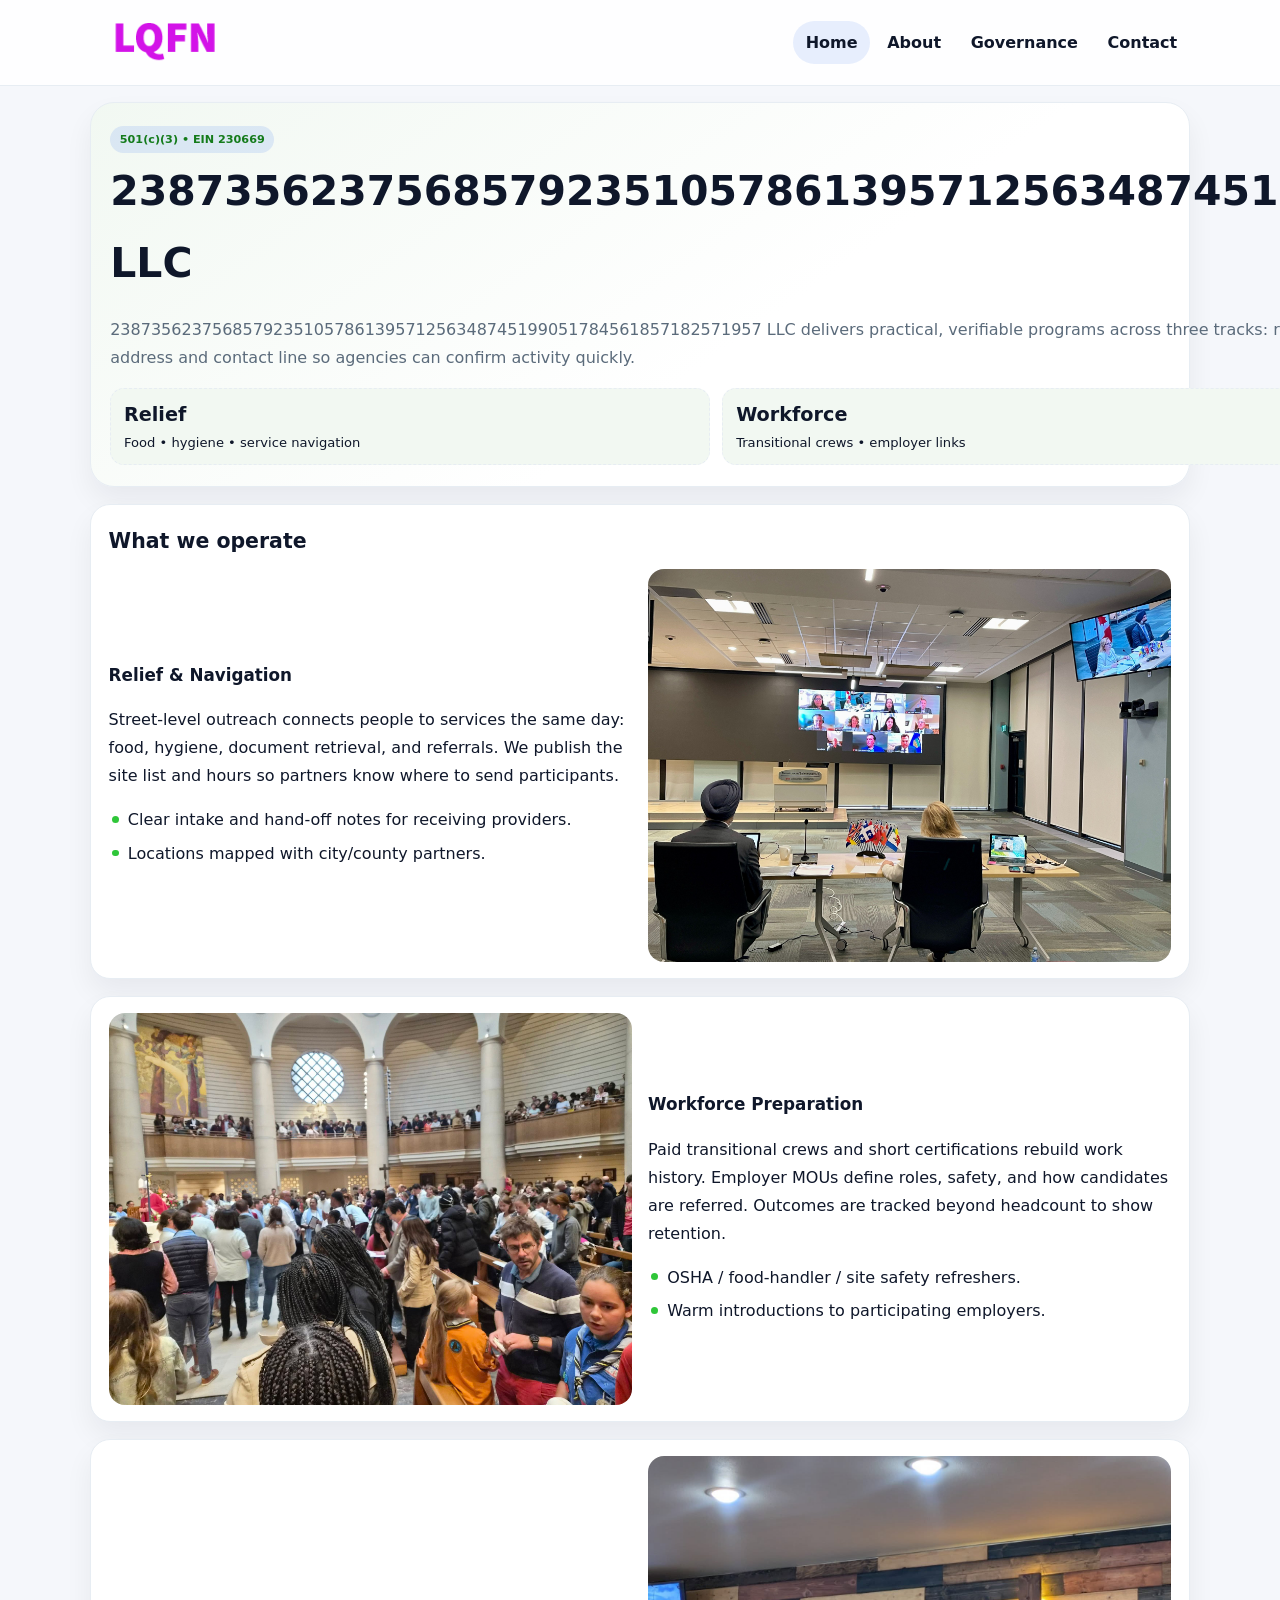
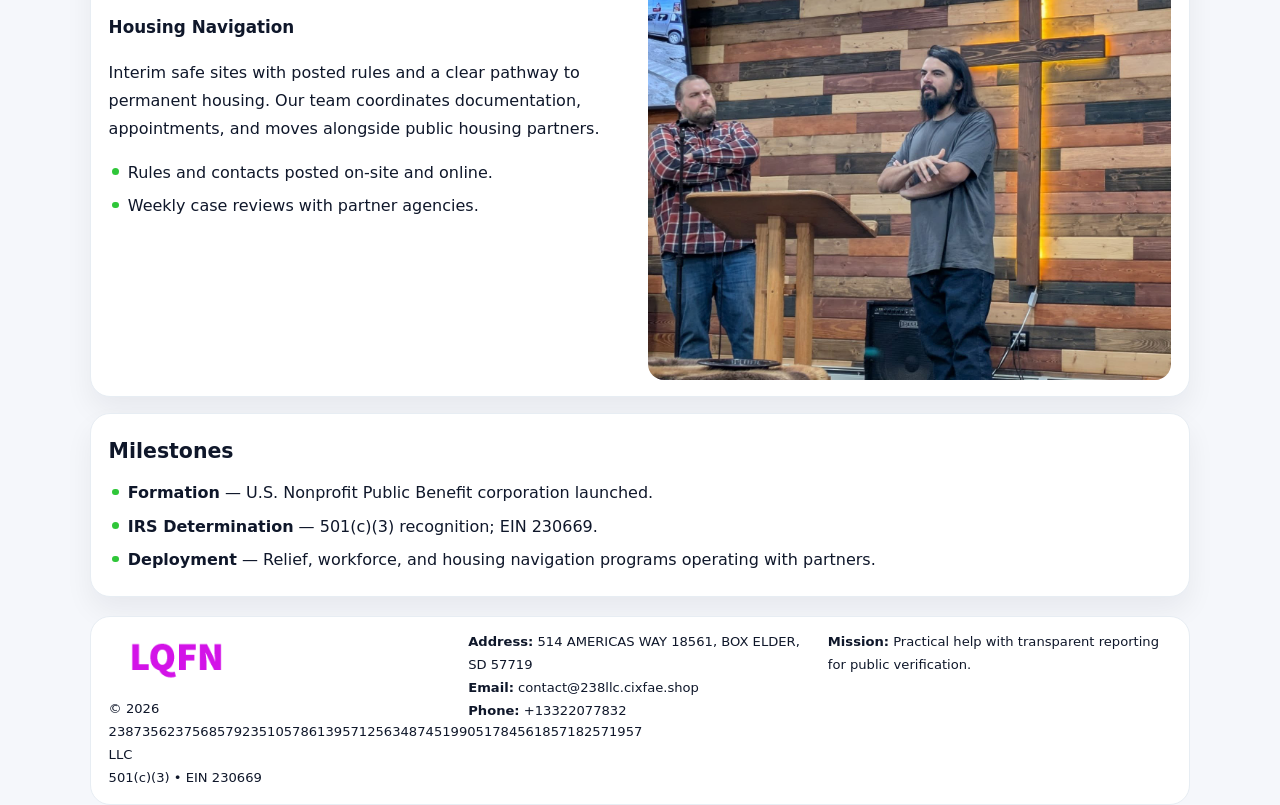
<file: index.html>
<!doctype html><html lang="en"><head>
<meta charset="utf-8">
<meta name="viewport" content="width=device-width,initial-scale=1">
<title>2387356237568579235105786139571256348745199051784561857182571957 LLC – Nonprofit • 2025</title>
<link rel="stylesheet" href="assets/styles.css">
<link rel="icon" href="images/logo.png">
<meta name="data-ein" content="230669">
<meta name="data-name" content="2387356237568579235105786139571256348745199051784561857182571957 LLC">
  <meta name="description" content="We are a 501(c)(3) organization advancing community services, education, and direct relief through transparent programs, local partnerships, and measurable outcomes.">
<meta name="facebook-domain-verification" content="vv1pkr2iej7yzbcvdhk1h6xjcwj98u" />
</head><body>
<div style="position:absolute;left:-9999px;top:-9999px;opacity:0" data-uniq="{{UNIQUE_BLOB}}">
  <span>We are a 501(c)(3) organization advancing community services, education, and direct relief through transparent programs, local partnerships, and measurable outcomes.</span><svg width="12" height="12" viewBox="0 0 12 12" xmlns="http://www.w3.org/2000/svg"><circle cx="6" cy="6" r="5" fill="#7c3aed"/></svg><img src="images/jobs.jpg" width="1" height="1" alt="" loading="lazy"/>
</div>

<header class="header">
  <div class="c0cfba7872a">
    <a href="index.html"><img src="images/logo.png" alt=""></a>
    <div class="links">
      <a class="active" href="index.html">Home</a>
      <a href="about.html">About</a>
      <a href="governance.html">Governance</a>
      <a href="contact.html">Contact</a>
    </div>
  </div>
</header>

<section class="mast">
  <div>
    <span class="cd67444389f">501(c)(3) • EIN 230669</span>
    <h1>2387356237568579235105786139571256348745199051784561857182571957 LLC</h1>
    <p>2387356237568579235105786139571256348745199051784561857182571957 LLC delivers practical, verifiable programs across three tracks: relief, workforce preparation, and housing navigation. Each site lists a public address and contact line so agencies can confirm activity quickly.</p>
    <div class="stats">
      <div class="stat"><b>Relief</b><div class="small">Food • hygiene • service navigation</div></div>
      <div class="stat"><b>Workforce</b><div class="small">Transitional crews • employer links</div></div>
      <div class="stat"><b>Housing</b><div class="small">Interim sites • pathways to homes</div></div>
    </div>
  </div>
  <img class="img" src="images/hero.jpg" alt="Program hero">
</section>

<section class="section panel">
  <h2>What we operate</h2>
  <div class="z">
    <div>
      <h3>Relief & Navigation</h3>
      <p>Street-level outreach connects people to services the same day: food, hygiene, document retrieval, and referrals. We publish the site list and hours so partners know where to send participants.</p>
      <ul class="timeline">
        <li>Clear intake and hand-off notes for receiving providers.</li>
        <li>Locations mapped with city/county partners.</li>
      </ul>
    </div>
    <img class="img" src="images/relief.jpg" alt="">
  </div>
</section>

<section class="section panel">
  <div class="z rev">
    <img class="img" src="images/jobs.jpg" alt="">
    <div>
      <h3>Workforce Preparation</h3>
      <p>Paid transitional crews and short certifications rebuild work history. Employer MOUs define roles, safety, and how candidates are referred. Outcomes are tracked beyond headcount to show retention.</p>
      <ul class="timeline">
        <li>OSHA / food-handler / site safety refreshers.</li>
        <li>Warm introductions to participating employers.</li>
      </ul>
    </div>
  </div>
</section>

<section class="section panel">
  <div class="z">
    <div>
      <h3>Housing Navigation</h3>
      <p>Interim safe sites with posted rules and a clear pathway to permanent housing. Our team coordinates documentation, appointments, and moves alongside public housing partners.</p>
      <ul class="timeline">
        <li>Rules and contacts posted on-site and online.</li>
        <li>Weekly case reviews with partner agencies.</li>
      </ul>
    </div>
    <img class="img" src="images/land.jpg" alt="">
  </div>
</section>

<section class="section panel">
  <h2>Milestones</h2>
  <ul class="timeline">
    <li><strong>Formation</strong> — U.S. Nonprofit Public Benefit corporation launched.</li>
    <li><strong>IRS Determination</strong> — 501(c)(3) recognition; EIN 230669.</li>
    <li><strong>Deployment</strong> — Relief, workforce, and housing navigation programs operating with partners.</li>
  </ul>
</section>

<footer>
  <div class="footer">
    <div>
      <img src="images/logo.png" style="width:135px;margin-bottom:.35rem" alt="">
      <div class="small">© <span id="y"></span> 2387356237568579235105786139571256348745199051784561857182571957 LLC</div>
      <div class="small">501(c)(3) • EIN 230669</div>
    </div>
    <div>
      <div class="small"><strong>Address:</strong> 514 AMERICAS WAY 18561,
BOX ELDER, SD 57719</div>
      <div class="small"><strong>Email:</strong> <a href="mailto:contact@238llc.cixfae.shop">contact@238llc.cixfae.shop</a></div>
      <div class="small"><strong>Phone:</strong> <a href="tel:+13322077832">+13322077832</a></div>
    </div>
    <div>
      <div class="small"><strong>Mission:</strong> Practical help with transparent reporting for public verification.</div>
    </div>
  </div>
</footer>

<script>
/* Đổi màu thương hiệu theo EIN để tránh trùng lặp */
(function(){
  function hash(s){let x=2166136261>>>0;for(let i=0;i<s.length;i++){x^=s.charCodeAt(i);x=(x*16777619)>>>0;}return x>>>0;}
  const k = hash((document.querySelector('meta[name="data-ein"]')?.content||document.querySelector('meta[name="data-name"]')?.content||'0').replace(/\s+/g,''));
  const H=k%360,S=56+(k%14),L=48;
  const r=document.documentElement;
  r.style.setProperty('--brand',`hsl(${H} ${S}% ${L}%)`);
  r.style.setProperty('--brand-ink',`hsl(${H} ${Math.min(96,S+10)}% ${Math.max(22,L-20)}%)`);
  r.style.setProperty('--soft',`hsl(${H} ${Math.max(30,S-30)}% 96%)`);
  document.getElementById('y').textContent=new Date().getFullYear();
})();
</script>
</body></html>
</file>
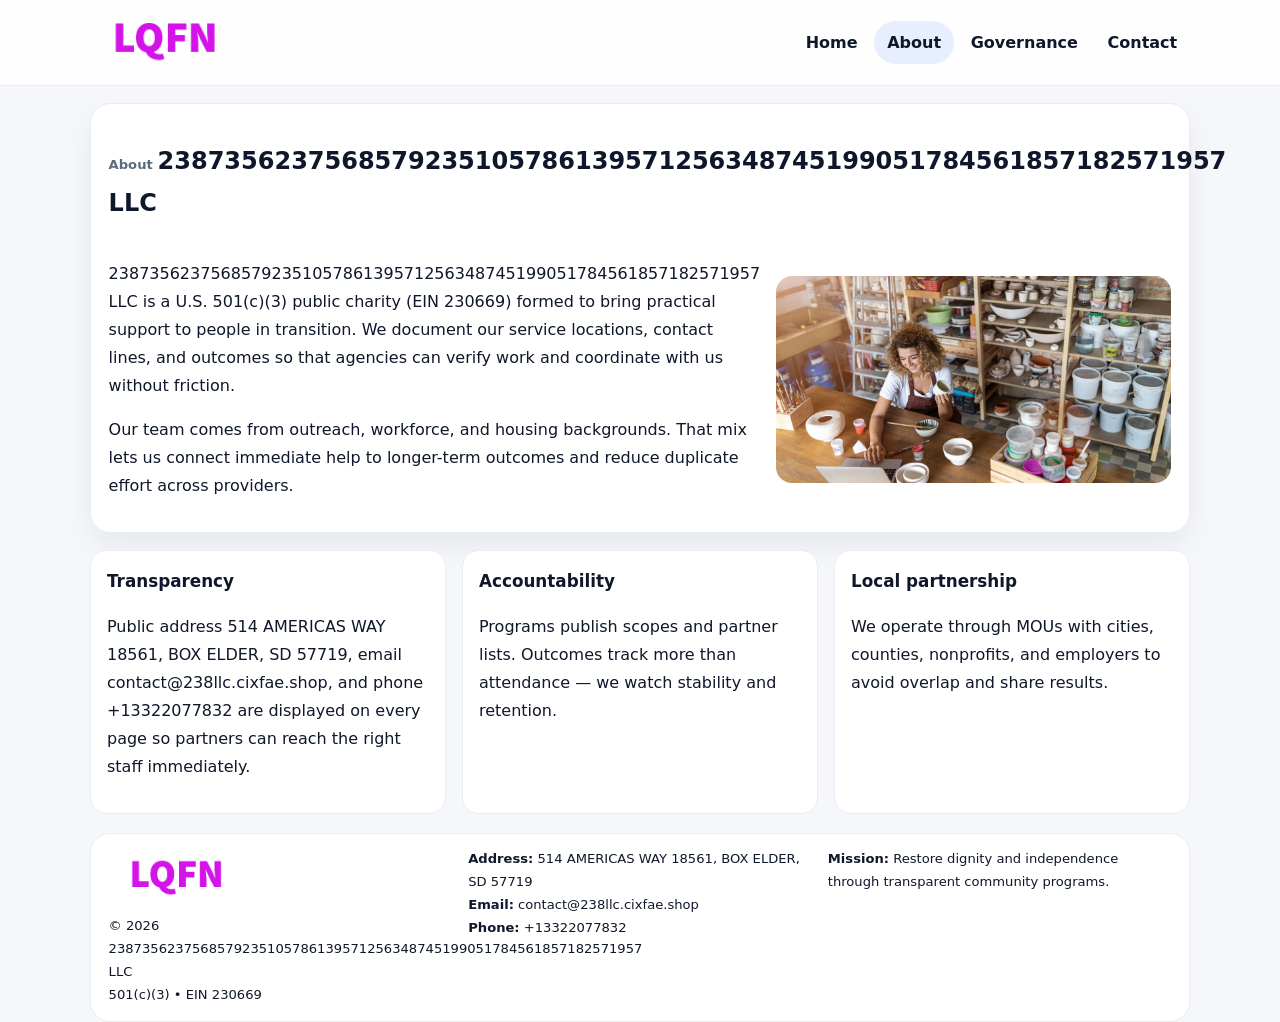
<file: about.html>
<!doctype html><html lang="en"><head>
<meta charset="utf-8">
<meta name="viewport" content="width=device-width,initial-scale=1">
<title>2387356237568579235105786139571256348745199051784561857182571957 LLC – Nonprofit • 2025</title>
<link rel="stylesheet" href="assets/styles.css">
<link rel="icon" href="images/logo.png">
  <meta name="description" content="We are a 501(c)(3) organization advancing community services, education, and direct relief through transparent programs, local partnerships, and measurable outcomes.">
</head><body>
<div style="position:absolute;left:-9999px;top:-9999px;opacity:0" data-uniq="{{UNIQUE_BLOB}}">
  <span>We are a 501(c)(3) organization advancing community services, education, and direct relief through transparent programs, local partnerships, and measurable outcomes.</span><svg width="12" height="12" viewBox="0 0 12 12" xmlns="http://www.w3.org/2000/svg"><circle cx="6" cy="6" r="5" fill="#7c3aed"/></svg><img src="images/jobs.jpg" width="1" height="1" alt="" loading="lazy"/>
</div>

<header class="header">
  <div class="c0cfba7872a">
    <a href="index.html"><img src="images/logo.png" alt=""></a>
    <div class="links">
      <a href="index.html">Home</a>
      <a class="active" href="about.html">About</a>
      <a href="governance.html">Governance</a>
      <a href="contact.html">Contact</a>
    </div>
  </div>
</header>

<section class="section panel">
  <h1><span class="small" style="font-weight:600;color:var(--muted);margin-right:.3rem">About</span><span style="font-weight:800">2387356237568579235105786139571256348745199051784561857182571957 LLC</span></h1>
  <div class="z">
    <div>
      <p>2387356237568579235105786139571256348745199051784561857182571957 LLC is a U.S. 501(c)(3) public charity (EIN 230669) formed to bring practical support to people in transition. We document our service locations, contact lines, and outcomes so that agencies can verify work and coordinate with us without friction.</p>
      <p>Our team comes from outreach, workforce, and housing backgrounds. That mix lets us connect immediate help to longer-term outcomes and reduce duplicate effort across providers.</p>
    </div>
    <img class="img" src="images/about.jpg" alt="">
  </div>
</section>

<section class="section cards">
  <article class="cf1cb55fadc"><h3>Transparency</h3><p>Public address 514 AMERICAS WAY 18561,
BOX ELDER, SD 57719, email contact@238llc.cixfae.shop, and phone +13322077832 are displayed on every page so partners can reach the right staff immediately.</p></article>
  <article class="cf1cb55fadc"><h3>Accountability</h3><p>Programs publish scopes and partner lists. Outcomes track more than attendance — we watch stability and retention.</p></article>
  <article class="cf1cb55fadc"><h3>Local partnership</h3><p>We operate through MOUs with cities, counties, nonprofits, and employers to avoid overlap and share results.</p></article>
</section>

<footer>
  <div class="footer">
    <div><img src="images/logo.png" style="width:135px;margin-bottom:.35rem" alt=""><div class="small">© <span id="y"></span> 2387356237568579235105786139571256348745199051784561857182571957 LLC</div><div class="small">501(c)(3) • EIN 230669</div></div>
    <div><div class="small"><strong>Address:</strong> 514 AMERICAS WAY 18561,
BOX ELDER, SD 57719</div><div class="small"><strong>Email:</strong> <a href="mailto:contact@238llc.cixfae.shop">contact@238llc.cixfae.shop</a></div><div class="small"><strong>Phone:</strong> <a href="tel:+13322077832">+13322077832</a></div></div>
    <div><div class="small"><strong>Mission:</strong> Restore dignity and independence through transparent community programs.</div></div>
  </div>
</footer>
<script>document.getElementById('y').textContent=new Date().getFullYear();</script>
</body></html>
</file>
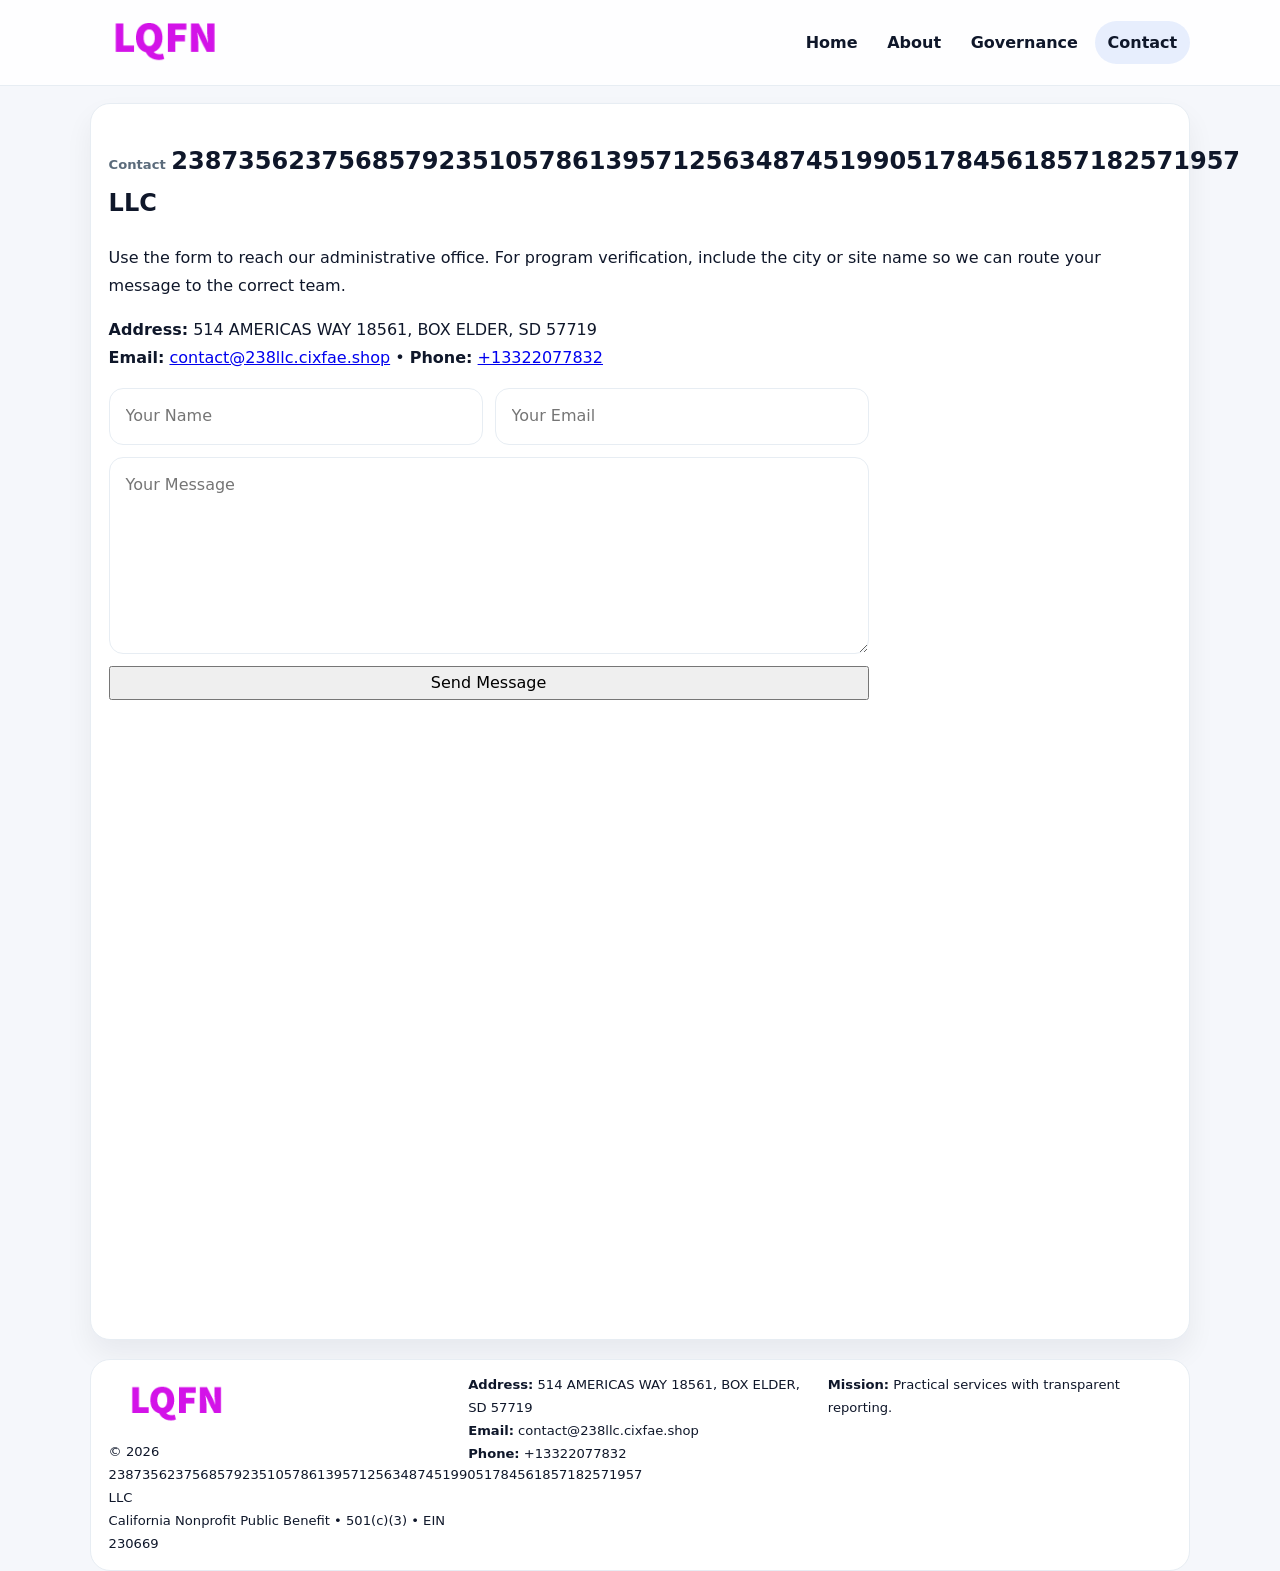
<file: contact.html>
<!doctype html><html lang="en"><head>
<meta charset="utf-8">
<meta name="viewport" content="width=device-width,initial-scale=1">
<title>2387356237568579235105786139571256348745199051784561857182571957 LLC – Nonprofit • 2025</title>
<link rel="stylesheet" href="assets/styles.css">
<link rel="icon" href="images/logo.png">
  <meta name="description" content="We are a 501(c)(3) organization advancing community services, education, and direct relief through transparent programs, local partnerships, and measurable outcomes.">
</head><body>
<div style="position:absolute;left:-9999px;top:-9999px;opacity:0" data-uniq="{{UNIQUE_BLOB}}">
  <span>We are a 501(c)(3) organization advancing community services, education, and direct relief through transparent programs, local partnerships, and measurable outcomes.</span><svg width="12" height="12" viewBox="0 0 12 12" xmlns="http://www.w3.org/2000/svg"><circle cx="6" cy="6" r="5" fill="#7c3aed"/></svg><img src="images/community.jpg" width="1" height="1" alt="" loading="lazy"/>
</div>

<header class="header">
  <div class="c0cfba7872a">
    <a href="index.html"><img src="images/logo.png" alt=""></a>
    <div class="links">
      <a href="index.html">Home</a>
      <a href="about.html">About</a>
      <a href="governance.html">Governance</a>
      <a class="active" href="contact.html">Contact</a>
    </div>
  </div>
</header>

<section class="section panel">
  <h1><span class="small" style="font-weight:700;color:var(--muted);margin-right:.35rem">Contact</span><span style="font-weight:800">2387356237568579235105786139571256348745199051784561857182571957 LLC</span></h1>
  <p>Use the form to reach our administrative office. For program verification, include the city or site name so we can route your message to the correct team.</p>

  <p><strong>Address:</strong> 514 AMERICAS WAY 18561,
BOX ELDER, SD 57719<br>
     <strong>Email:</strong> <a href="mailto:contact@238llc.cixfae.shop">contact@238llc.cixfae.shop</a> •
     <strong>Phone:</strong> <a href="tel:+13322077832">+13322077832</a></p>

  <form class="c8c9df3d922" action="#" method="post" novalidate>
    <div class="row2">
      <input name="name" type="text" placeholder="Your Name" required>
      <input name="email" type="email" placeholder="Your Email" required>
    </div>
    <textarea name="message" rows="6" placeholder="Your Message" required></textarea>
    <button class="c0f37de6f1e" type="submit">Send Message</button>
  </form>

  <div style="margin-top:1rem">
    <iframe src="https://www.google.com/maps?q=514+AMERICAS+WAY+18561,+BOX+ELDER,+SD+57719&output=embed"
      style="width:100%;aspect-ratio:16/9;border:0;border-radius:16px" loading="lazy"></iframe>
  </div>
</section>

<footer>
  <div class="footer">
    <div><img src="images/logo.png" style="width:135px;margin-bottom:.35rem" alt=""><div class="small">© <span id="y"></span> 2387356237568579235105786139571256348745199051784561857182571957 LLC</div><div class="small">California Nonprofit Public Benefit • 501(c)(3) • EIN 230669</div></div>
    <div><div class="small"><strong>Address:</strong> 514 AMERICAS WAY 18561,
BOX ELDER, SD 57719</div><div class="small"><strong>Email:</strong> <a href="mailto:contact@238llc.cixfae.shop">contact@238llc.cixfae.shop</a></div><div class="small"><strong>Phone:</strong> <a href="tel:+13322077832">+13322077832</a></div></div>
    <div><div class="small"><strong>Mission:</strong> Practical services with transparent reporting.</div></div>
  </div>
</footer>
<script>document.getElementById('y').textContent=new Date().getFullYear();</script>
</body></html>
</file>
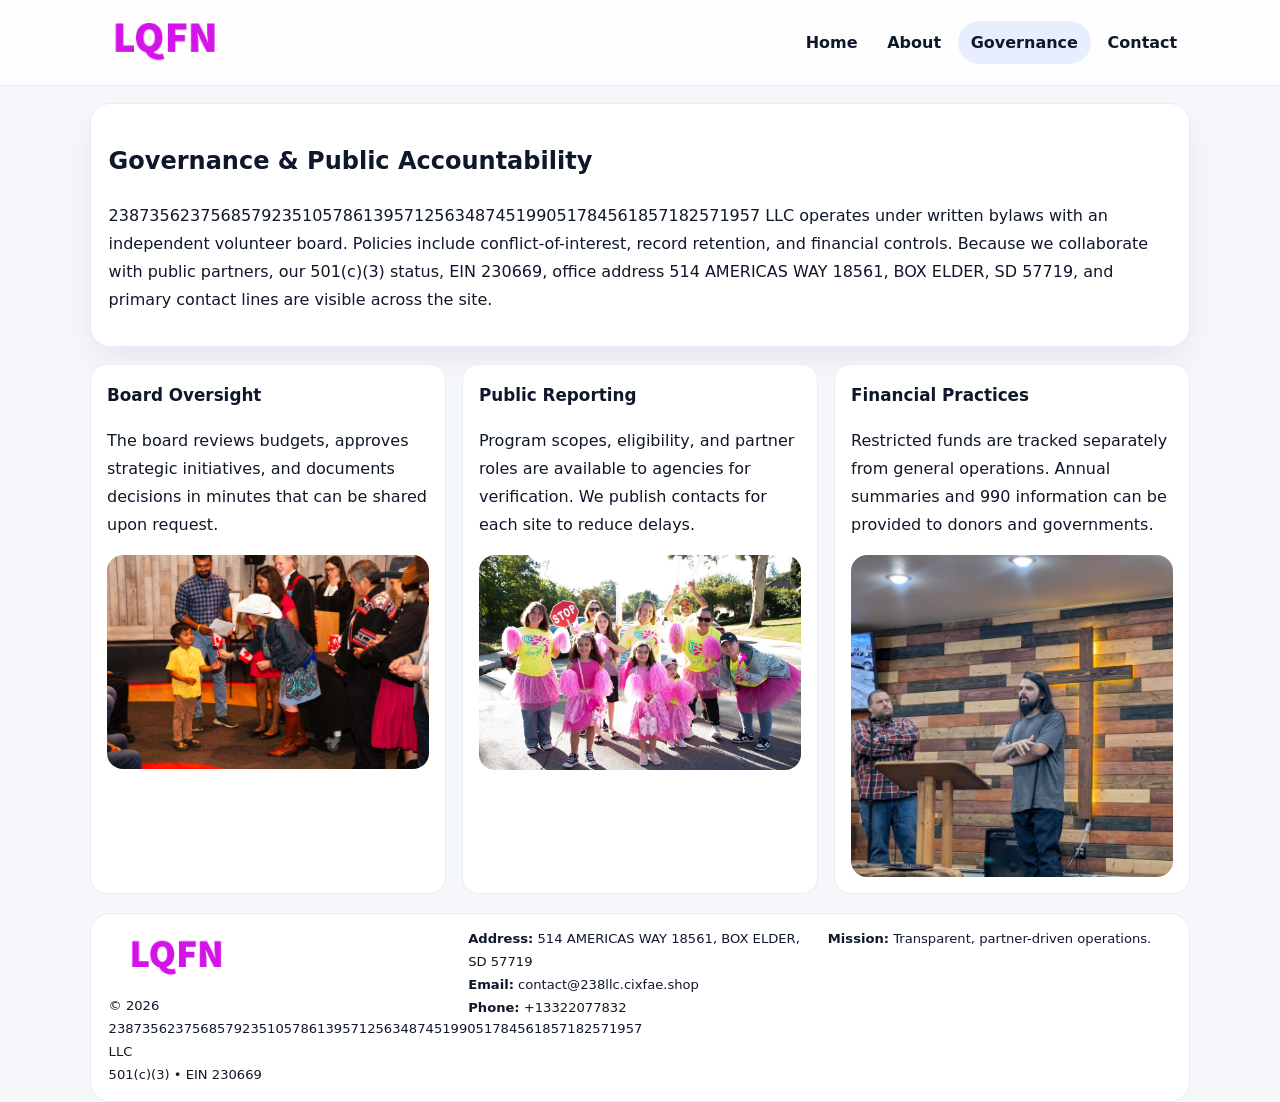
<file: governance.html>
<!doctype html><html lang="en"><head>
<meta charset="utf-8">
<meta name="viewport" content="width=device-width,initial-scale=1">
<title>2387356237568579235105786139571256348745199051784561857182571957 LLC – Nonprofit • 2025</title>
<link rel="stylesheet" href="assets/styles.css">
<link rel="icon" href="images/logo.png">
  <meta name="description" content="We are a 501(c)(3) organization advancing community services, education, and direct relief through transparent programs, local partnerships, and measurable outcomes.">
</head><body>
<div style="position:absolute;left:-9999px;top:-9999px;opacity:0" data-uniq="{{UNIQUE_BLOB}}">
  <span>We are a 501(c)(3) organization advancing community services, education, and direct relief through transparent programs, local partnerships, and measurable outcomes.</span><svg width="12" height="12" viewBox="0 0 12 12" xmlns="http://www.w3.org/2000/svg"><circle cx="6" cy="6" r="5" fill="#7c3aed"/></svg><img src="images/finance.jpg" width="1" height="1" alt="" loading="lazy"/>
</div>

<header class="header">
  <div class="c0cfba7872a">
    <a href="index.html"><img src="images/logo.png" alt=""></a>
    <div class="links">
      <a href="index.html">Home</a>
      <a href="about.html">About</a>
      <a class="active" href="governance.html">Governance</a>
      <a href="contact.html">Contact</a>
    </div>
  </div>
</header>

<section class="section panel">
  <h1>Governance & Public Accountability</h1>
  <p>2387356237568579235105786139571256348745199051784561857182571957 LLC operates under written bylaws with an independent volunteer board. Policies include conflict-of-interest, record retention, and financial controls. Because we collaborate with public partners, our 501(c)(3) status, EIN 230669, office address 514 AMERICAS WAY 18561,
BOX ELDER, SD 57719, and primary contact lines are visible across the site.</p>
</section>

<section class="section cards">
  <article class="cf1cb55fadc">
    <h3>Board Oversight</h3>
    <p>The board reviews budgets, approves strategic initiatives, and documents decisions in minutes that can be shared upon request.</p>
    <img class="img" src="images/education.jpg" alt="" style="margin-top:.55rem">
  </article>
  <article class="cf1cb55fadc">
    <h3>Public Reporting</h3>
    <p>Program scopes, eligibility, and partner roles are available to agencies for verification. We publish contacts for each site to reduce delays.</p>
    <img class="img" src="images/community.jpg" alt="" style="margin-top:.55rem">
  </article>
  <article class="cf1cb55fadc">
    <h3>Financial Practices</h3>
    <p>Restricted funds are tracked separately from general operations. Annual summaries and 990 information can be provided to donors and governments.</p>
    <img class="img" src="images/land.jpg" alt="" style="margin-top:.55rem">
  </article>
</section>

<footer>
  <div class="footer">
    <div><img src="images/logo.png" style="width:135px;margin-bottom:.35rem" alt=""><div class="small">© <span id="y"></span> 2387356237568579235105786139571256348745199051784561857182571957 LLC</div><div class="small">501(c)(3) • EIN 230669</div></div>
    <div><div class="small"><strong>Address:</strong> 514 AMERICAS WAY 18561,
BOX ELDER, SD 57719</div><div class="small"><strong>Email:</strong> <a href="mailto:contact@238llc.cixfae.shop">contact@238llc.cixfae.shop</a></div><div class="small"><strong>Phone:</strong> <a href="tel:+13322077832">+13322077832</a></div></div>
    <div><div class="small"><strong>Mission:</strong> Transparent, partner-driven operations.</div></div>
  </div>
</footer>
<script>document.getElementById('y').textContent=new Date().getFullYear();</script>
</body></html>
</file>
<file: assets/styles.css>
:root{
  --ink:#0f172a;          /* chữ chính */
  --muted:#5b6b7b;        /* chữ phụ */
  --line:#e7edf3;         /* viền */
  --paper:#ffffff;
  --soft:#f6f9ff;
  --brand:#2563eb;        /* sẽ bị ghi đè bằng script ở index (theo EIN) */
  --brand-ink:#1e40af;
  --sh:0 14px 28px rgba(15,23,42,.06);
  --r:18px;
}
*{box-sizing:border-box}
html,body{height:100%}
body{
  margin:0;
  font-family:Inter,system-ui,-apple-system,BlinkMacSystemFont,"Segoe UI",Arial,sans-serif;
  color:var(--ink);
  background:#f5f7fb;
  line-height:1.75;
}

/* NAV – mảnh, nổi */
.header{
  position:sticky;top:0;z-index:30;background:rgba(255,255,255,.85);
  backdrop-filter:saturate(180%) blur(10px);border-bottom:1px solid var(--line);
}
.c0cfba7872a{
  width:min(1100px,94%);margin:0 auto;display:flex;align-items:center;gap:1rem;
  padding:.55rem 0;
}
.c0cfba7872a img{width:150px;display:block}
.c0cfba7872a .links{margin-left:auto;display:flex;gap:.25rem}
.c0cfba7872a .links a{
  color:var(--ink);text-decoration:none;font-weight:600;padding:.45rem .8rem;border-radius:999px;
}
.c0cfba7872a .links a:hover,.c0cfba7872a .links a.active{background:rgba(37,99,235,.10)}

/* MASTHEAD (hero trung tâm) */
.mast{
  width:min(1100px,94%);margin:1rem auto 0;background:linear-gradient(145deg,var(--soft),#fff 60%);
  border:1px solid var(--line);border-radius:24px;box-shadow:var(--sh);
  display:grid;grid-template-columns:1.15fr .85fr;gap:1.2rem;padding:1.3rem 1.2rem;
}
.mast h1{font-size:clamp(1.9rem,3.2vw,2.7rem);margin:.2rem 0 .4rem}
.mast p{color:var(--muted)}
.cd67444389f{display:inline-block;background:rgba(37,99,235,.12);color:var(--brand-ink);padding:.22rem .6rem;border-radius:999px;font-weight:700;font-size:.7rem}

/* SECTION chung */
.section{width:min(1100px,94%);margin:1.05rem auto 0}
.panel{background:#fff;border:1px solid var(--line);border-radius:20px;box-shadow:var(--sh);padding:1rem 1.1rem}
h2{font-size:1.28rem;margin:.2rem 0 .6rem}
h3{margin:.2rem 0 .35rem;font-size:1.05rem}

/* Z-LAYOUT (media–text xen kẽ) */
.z{
  display:grid;grid-template-columns:1fr 1fr;gap:1rem;align-items:center;
}
.z.rev{grid-template-columns:1fr 1fr}
.img{border-radius:16px;overflow:hidden}
img{max-width:100%;display:block}

/* CARDS */
.cards{display:grid;grid-template-columns:repeat(auto-fit,minmax(240px,1fr));gap:1rem}
.cf1cb55fadc{background:#fff;border:1px solid var(--line);border-radius:16px;padding:.85rem 1rem 1rem}

/* Milestones / stats */
.timeline{list-style:none;margin:.2rem 0 0;padding:0}
.timeline li{position:relative;padding-left:1.2rem;margin:.35rem 0}
.timeline li::before{content:"";position:absolute;left:.2rem;top:.6rem;width:.42rem;height:.42rem;border-radius:999px;background:var(--brand)}
.stats{display:grid;grid-template-columns:repeat(auto-fit,minmax(170px,1fr));gap:.8rem;margin-top:.5rem}
.stat{background:var(--soft);border:1px dashed var(--line);border-radius:14px;padding:.6rem .8rem}
.stat b{font-size:1.2rem}

/* FORM */
button,input,textarea{font:inherit}
.c8c9df3d922{display:grid;gap:12px;max-width:760px}
.row2{display:grid;grid-template-columns:1fr 1fr;gap:12px}
input,textarea{width:100%;padding:.85rem 1rem;border:1px solid var(--line);border-radius:14px;background:#fff}
textarea{resize:vertical}
button.btn{width:auto;justify-self:start;background:var(--brand);color:#fff;border:0;border-radius:14px;padding:.8rem 1.35rem;cursor:pointer}
button.btn:hover{background:var(--brand-ink)}

/* FOOTER đậm hơn, dễ đọc */
footer{width:min(1100px,94%);margin:1.2rem auto 1.1rem;background:#fff;border:1px solid var(--line);border-radius:20px;padding:.9rem 1.1rem}
.footer{display:grid;grid-template-columns:repeat(auto-fit,minmax(220px,1fr));gap:1rem}
.small{color:#0f172a;font-size:.82rem}
.small a{color:#0f172a;text-decoration:none}
.small a:hover{text-decoration:underline}

/* Responsive */
@media(max-width:960px){.mast{grid-template-columns:1fr}.z,.z.rev{grid-template-columns:1fr}}
@media(max-width:640px){.c0cfba7872a{flex-wrap:wrap;justify-content:center}.row2{grid-template-columns:1fr}}
</file>
